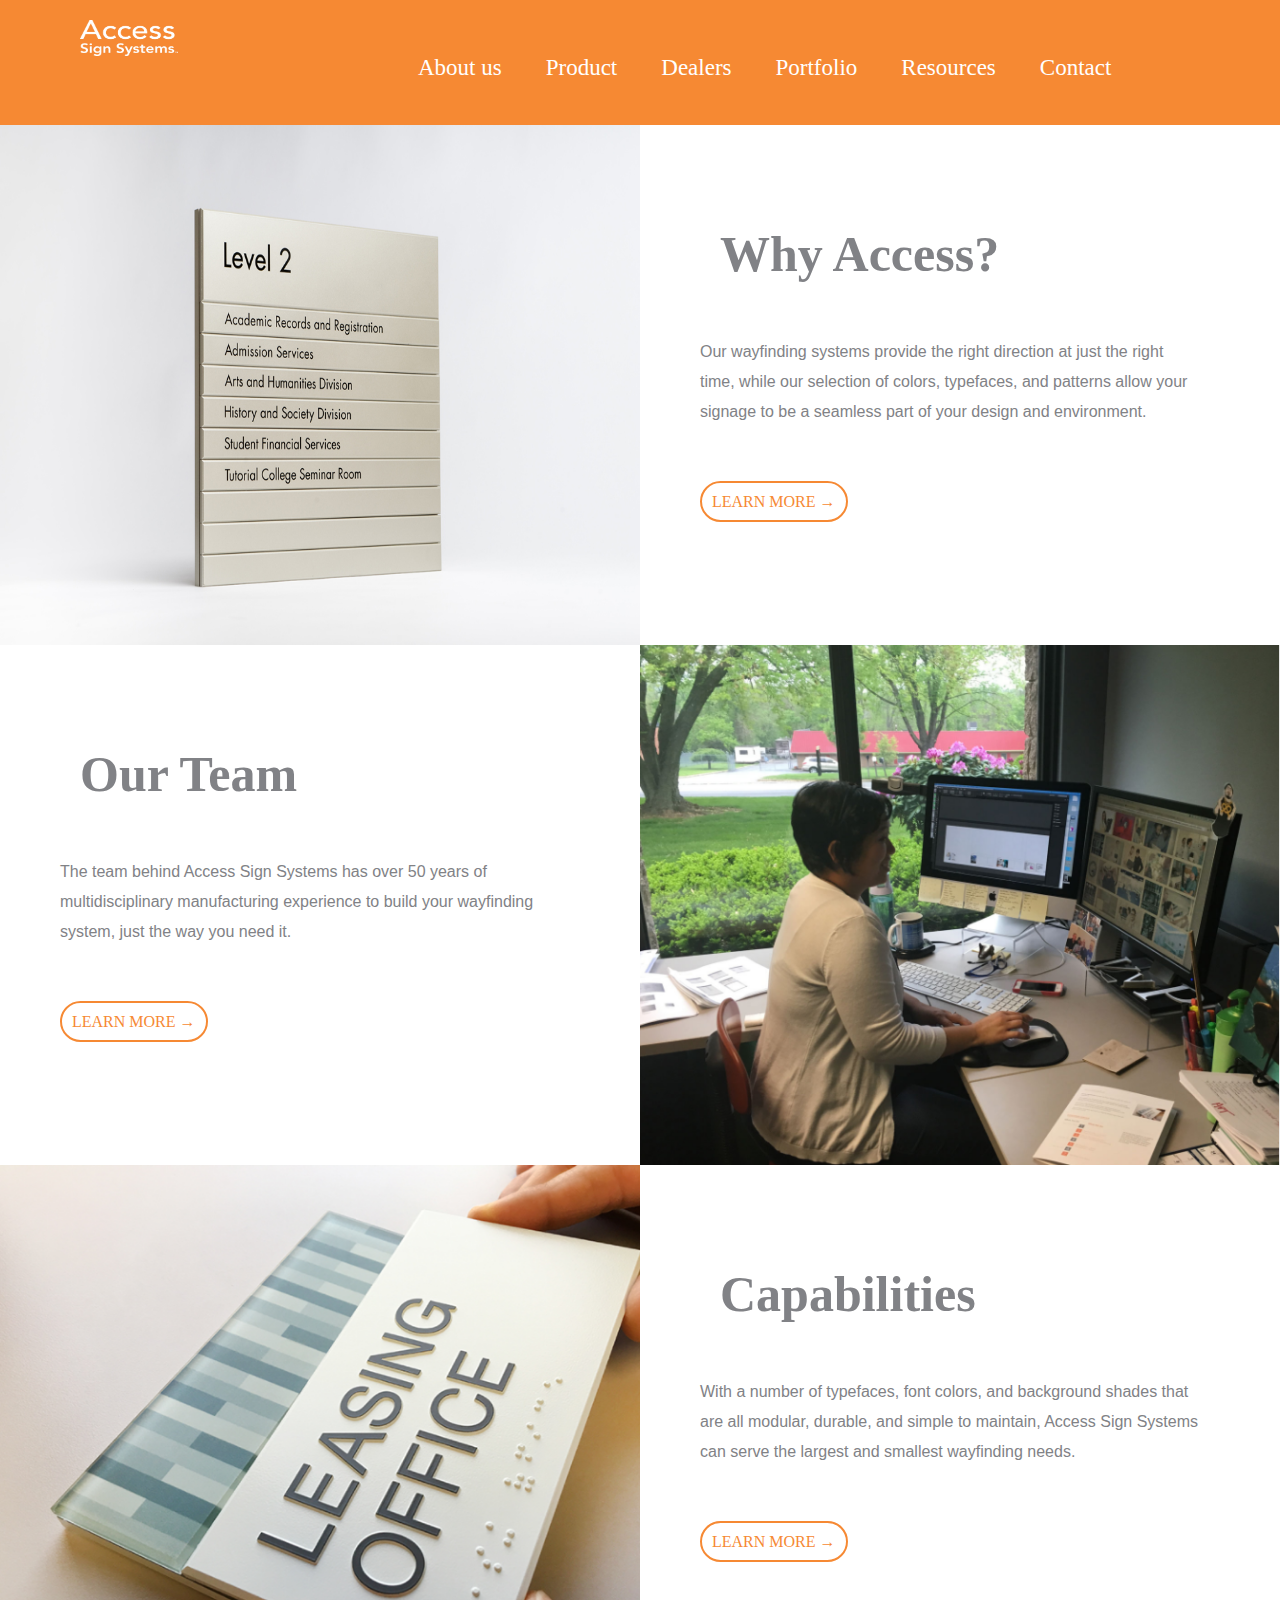
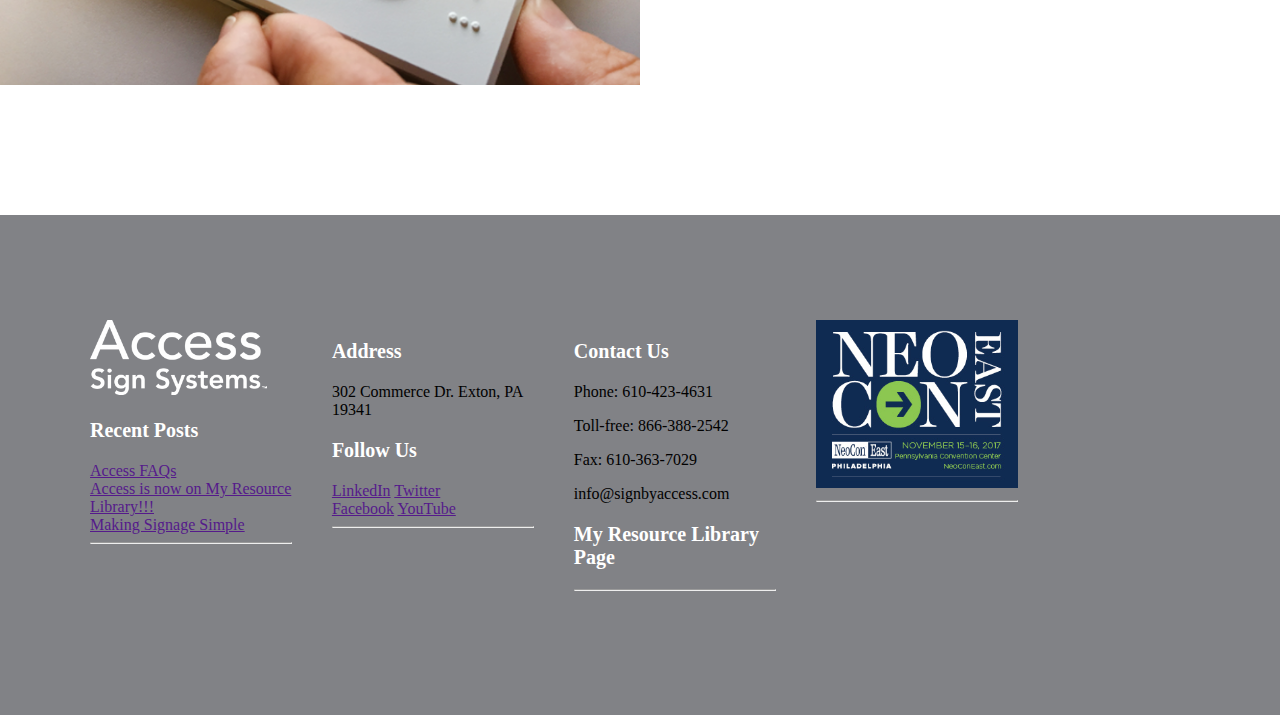
<file: about-us.html>
<!DOCTYPE html>
<html>
<head>
	<title>About Us - Access</title>
	<link rel="stylesheet" type="text/css" href="css/home-style.css">
	<script src="js/jquery-3.2.1.min.js"></script>
</head>
<body>
	<header>
		<div id="navigation">
			<div id="nav-bar">
				<a href="index.html"><img id="nav-image1" src="Images/access-white-text.png"></a>
				<nav id="menu">
					<div class="drop">
						<a class="menu-bar" href="about-us.html">About us</a>
						<div class="dropdown-content">
						<ul>
							<a href="#">Why Access?</a>
							<a href="#">Our Team</a>
							<a href="#">Capabilities</a>
						</ul>
					</div>
					</div>
					<div class="drop">
						<a class="menu-bar" href="product.html">Product</a>
						<div class="dropdown-content">
						<ul>
							<a href="#">Access Healthcare</a>
							<a href="#">Access Identity</a>
							<a href="#">Access Residential</a>
							<a href="#">Access Signature</a>
							<a href="#">Access Alert</a>
							<a href="#">Accessories</a>
						</ul>
					</div>
					</div>
					<a class="menu-bar" href="dealers.html">Dealers</a>
					<div class="drop">
						<a class="menu-bar" href="portfolio.html">Portfolio</a>
						<div class="dropdown-content">
						<ul>
							<a href="#">Gallery</a>
							<a href="#">Case Studies</a>
						</ul>
					</div>
					</div>
					<div class="drop">
						<a class="menu-bar" href="resourcess.html">Resources</a>
						<div class="dropdown-content">
						<ul>
							<a href="#">My Resource Library</a>
							<a href="#">Blog</a>
							<a href="#">Downloads</a>
							<a href="#">White Papers</a>
						</ul>
					</div>
					</div>
					<a class="menu-bar" href="contact.html">Contact</a>
				</nav>
			</div>
		</div>
	</header>
	<div id="aboutus">
		<div>
			<img class="about" src="Images/level2.jpg">
			<div class="about">
				<h1 class="about-h1-text">Why Access?</h1>
				<p class="about-p-text">Our wayfinding systems provide the right direction at just the right time, while our selection of colors, typefaces, and patterns allow your signage to be a seamless part of your design and environment.</p>
				<a class="click" href="#">LEARN MORE →</a>
			</div>
		</div>
		<div>
			<div class="about">
				<h1 class="about-h1-text">Our Team</h1>
				<p class="about-p-text">The team behind Access Sign Systems has over 50 years of multidisciplinary manufacturing experience to build your wayfinding system, just the way you need it.</p>
				<a class="click" href="#">LEARN MORE →</a>
			</div>
			<img class="about" src="Images/ourteam.png">

		</div>
		<div >
			<img class="about" src="Images/leasingoffices.png">
			<div class="about">
				<h1 class="about-h1-text">Capabilities</h1>
				<p class="about-p-text">With a number of typefaces, font colors, and background shades that are all modular, durable, and simple to maintain, Access Sign Systems can serve the largest and smallest wayfinding needs.</p>
				<a class="click" href="#">LEARN MORE →</a>
			</div>
		</div>
	</div>

	<footer>
		<div id="footer">
			<div class="foot">
				<img id="footer-img" src="Images/access-white-text.png">
				<h3 class="footer-header">Recent Posts</h3>
				<a href="">Access FAQs</a>
				<br>
				<a href="">Access is now on My Resource Library!!!</a>
				<br>
				<a href="">Making Signage Simple</a>
				<hr>
			</div>
			<div class="foot">
				<h3 class="footer-header">Address</h3>
				<p>302 Commerce Dr. Exton, PA 19341</p>
				<h3 class="footer-header">Follow Us</h3>
				<a href="">LinkedIn</a>
				<a href="">Twitter</a>
				<br>
				<a href="">Facebook</a>
				<a href="">YouTube</a>
				<hr>
			</div>
			<div class="foot">
				<h3 class="footer-header">Contact Us</h3>
				<p>Phone: 610-423-4631</p>
				<p>Toll-free: 866-388-2542</p>
				<p>Fax: 610-363-7029</p>
				<p>info@signbyaccess.com</p>
				<h3 class="footer-header">My Resource Library Page</h3>
				<hr>
			</div>
			<div class="foot">
				<img id="footer-img2" src="Images/nce-banner.jpg">
				<hr>
			</div>
		</div>
	</footer>
</body>
</html>
</file>
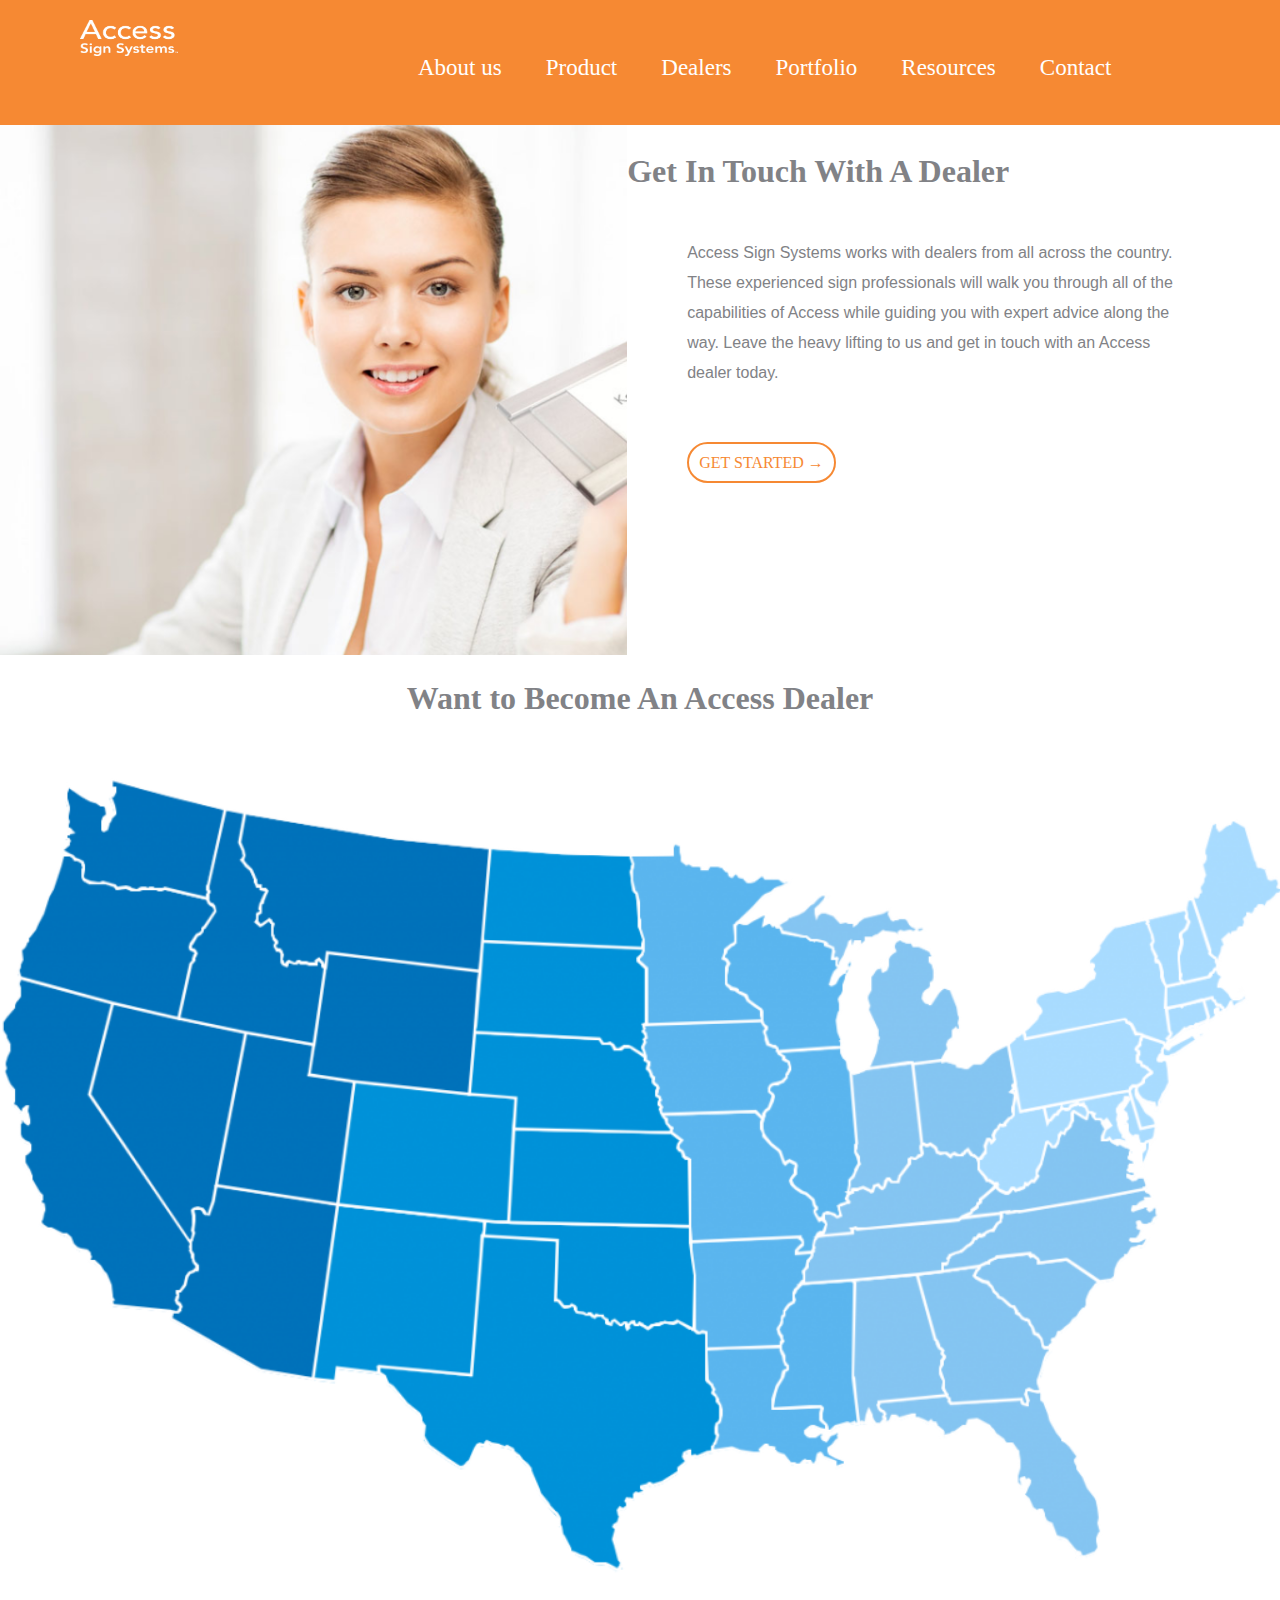
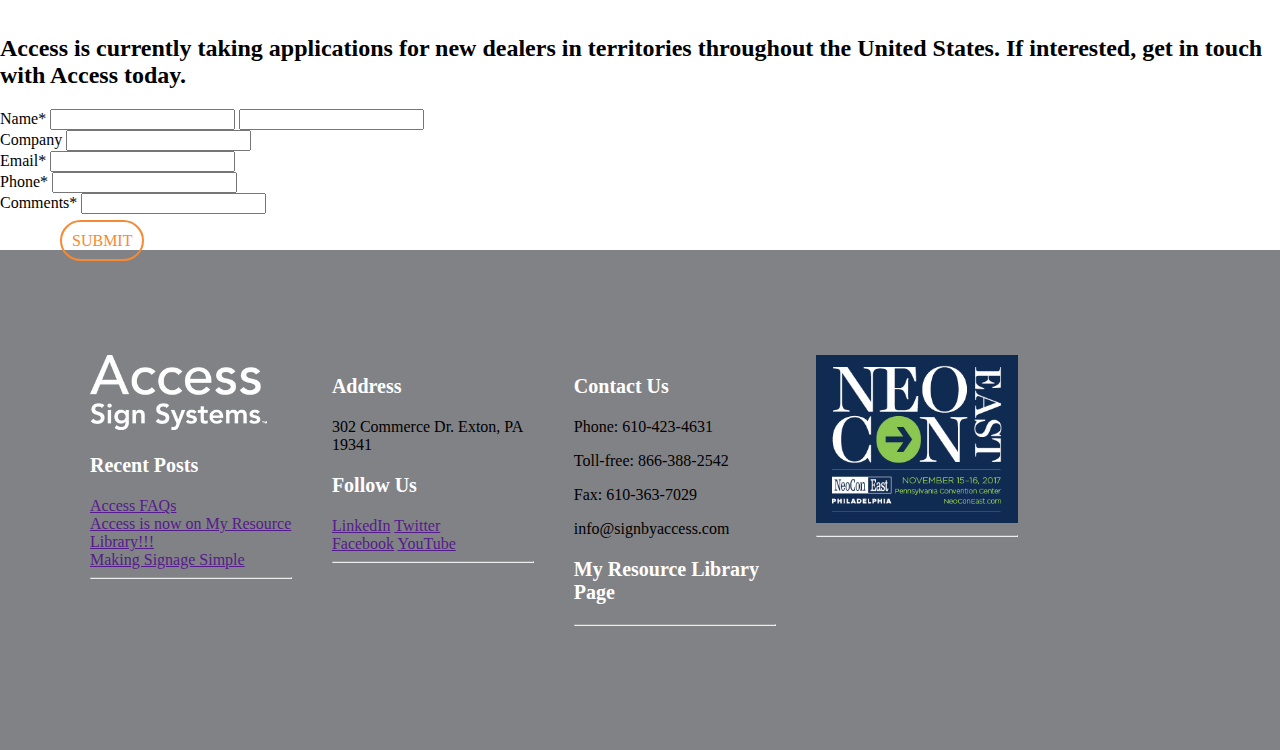
<file: dealers.html>
<!DOCTYPE html>
<html>
<head>
	<title>Dealsers - Access</title>
	<link rel="stylesheet" type="text/css" href="css/home-style.css">
</head>
<body>
	<header>
		<div id="navigation">
			<div id="nav-bar">
				<a href="index.html"><img id="nav-image1" src="Images/access-white-text.png"></a>
				<nav id="menu">
					<div class="drop">
						<a class="menu-bar" href="about-us.html">About us</a>
						<div class="dropdown-content">
						<ul>
							<a href="#">Why Access?</a>
							<a href="#">Our Team</a>
							<a href="#">Capabilities</a>
						</ul>
					</div>
					</div>
					<div class="drop">
						<a class="menu-bar" href="product.html">Product</a>
						<div class="dropdown-content">
						<ul>
							<a href="#">Access Healthcare</a>
							<a href="#">Access Identity</a>
							<a href="#">Access Residential</a>
							<a href="#">Access Signature</a>
							<a href="#">Access Alert</a>
							<a href="#">Accessories</a>
						</ul>
					</div>
					</div>
					<a class="menu-bar" href="dealers.html">Dealers</a>
					<div class="drop">
						<a class="menu-bar" href="portfolio.html">Portfolio</a>
						<div class="dropdown-content">
						<ul>
							<a href="#">Gallery</a>
							<a href="#">Case Studies</a>
						</ul>
					</div>
					</div>
					<div class="drop">
						<a class="menu-bar" href="resourcess.html">Resources</a>
						<div class="dropdown-content">
						<ul>
							<a href="#">My Resource Library</a>
							<a href="#">Blog</a>
							<a href="#">Downloads</a>
							<a href="#">White Papers</a>
						</ul>
					</div>
					</div>
					<a class="menu-bar" href="contact.html">Contact</a>
				</nav>
			</div>
		</div>
	</header>
	<div id="dealer">
		<img id="girl" src="Images/girl.png">
		<div>
			<div id="girl">
			<h1 class="dealers-h1-text">Get In Touch With A Dealer</h1>
			
			<p class="about-p-text">Access Sign Systems works with dealers from all across the country. These experienced sign professionals will walk you through all of the capabilities of Access while guiding you with expert advice along the way. Leave the heavy lifting to us and get in touch with an Access dealer today.</p>
			<a class="click" href="#">GET STARTED →</a>
			</div>
		</div>
	</div>
	<div>
		<h1 class="map-text">Want to Become An Access Dealer</h1>
		<img class="map-image" src="Images/map.png">
	</div>
	<div>
		<h2>Access is currently taking applications for new dealers in territories throughout the United States. If interested, get in touch with Access today.</h2>
		<div>
			<div>
				<label>Name*</label>
				<input class="namebutton" type="text" name="name">
				<input class="namebutton" type="text" name="surname">
			</div>
			<div>
				<label>Company</label>
				<input type="text" name="comname">
			</div>
			<div>
				<label>Email*</label>
				<input type="text" name="email">

			</div>
			<div>
				<label>Phone*</label>
				<input type="text" name="phone">
			</div>
			<div>
				<label>Comments*</label>
				<input type="text" name="email">
			</div>
			<br>
			<a 	class="click" href="#">SUBMIT</a>
			</div>
			<div id="map">
				
			</div>
		</div>
	</div>
	<footer>
		<div id="footer">
			<div class="foot">
				<img id="footer-img" src="Images/access-white-text.png">
				<h3 class="footer-header">Recent Posts</h3>
				<a href="">Access FAQs</a>
				<br>
				<a href="">Access is now on My Resource Library!!!</a>
				<br>
				<a href="">Making Signage Simple</a>
				<hr>
			</div>
			<div class="foot">
				<h3 class="footer-header">Address</h3>
				<p>302 Commerce Dr. Exton, PA 19341</p>
				<h3 class="footer-header">Follow Us</h3>
				<a href="">LinkedIn</a>
				<a href="">Twitter</a>
				<br>
				<a href="">Facebook</a>
				<a href="">YouTube</a>
				<hr>
			</div>
			<div class="foot">
				<h3 class="footer-header">Contact Us</h3>
				<p>Phone: 610-423-4631</p>
				<p>Toll-free: 866-388-2542</p>
				<p>Fax: 610-363-7029</p>
				<p>info@signbyaccess.com</p>
				<h3 class="footer-header">My Resource Library Page</h3>
				<hr>
			</div>
			<div class="foot">
				<img id="footer-img2" src="Images/nce-banner.jpg">
				<hr>
			</div>
		</div>
	</footer>
</body>
</html>
</file>
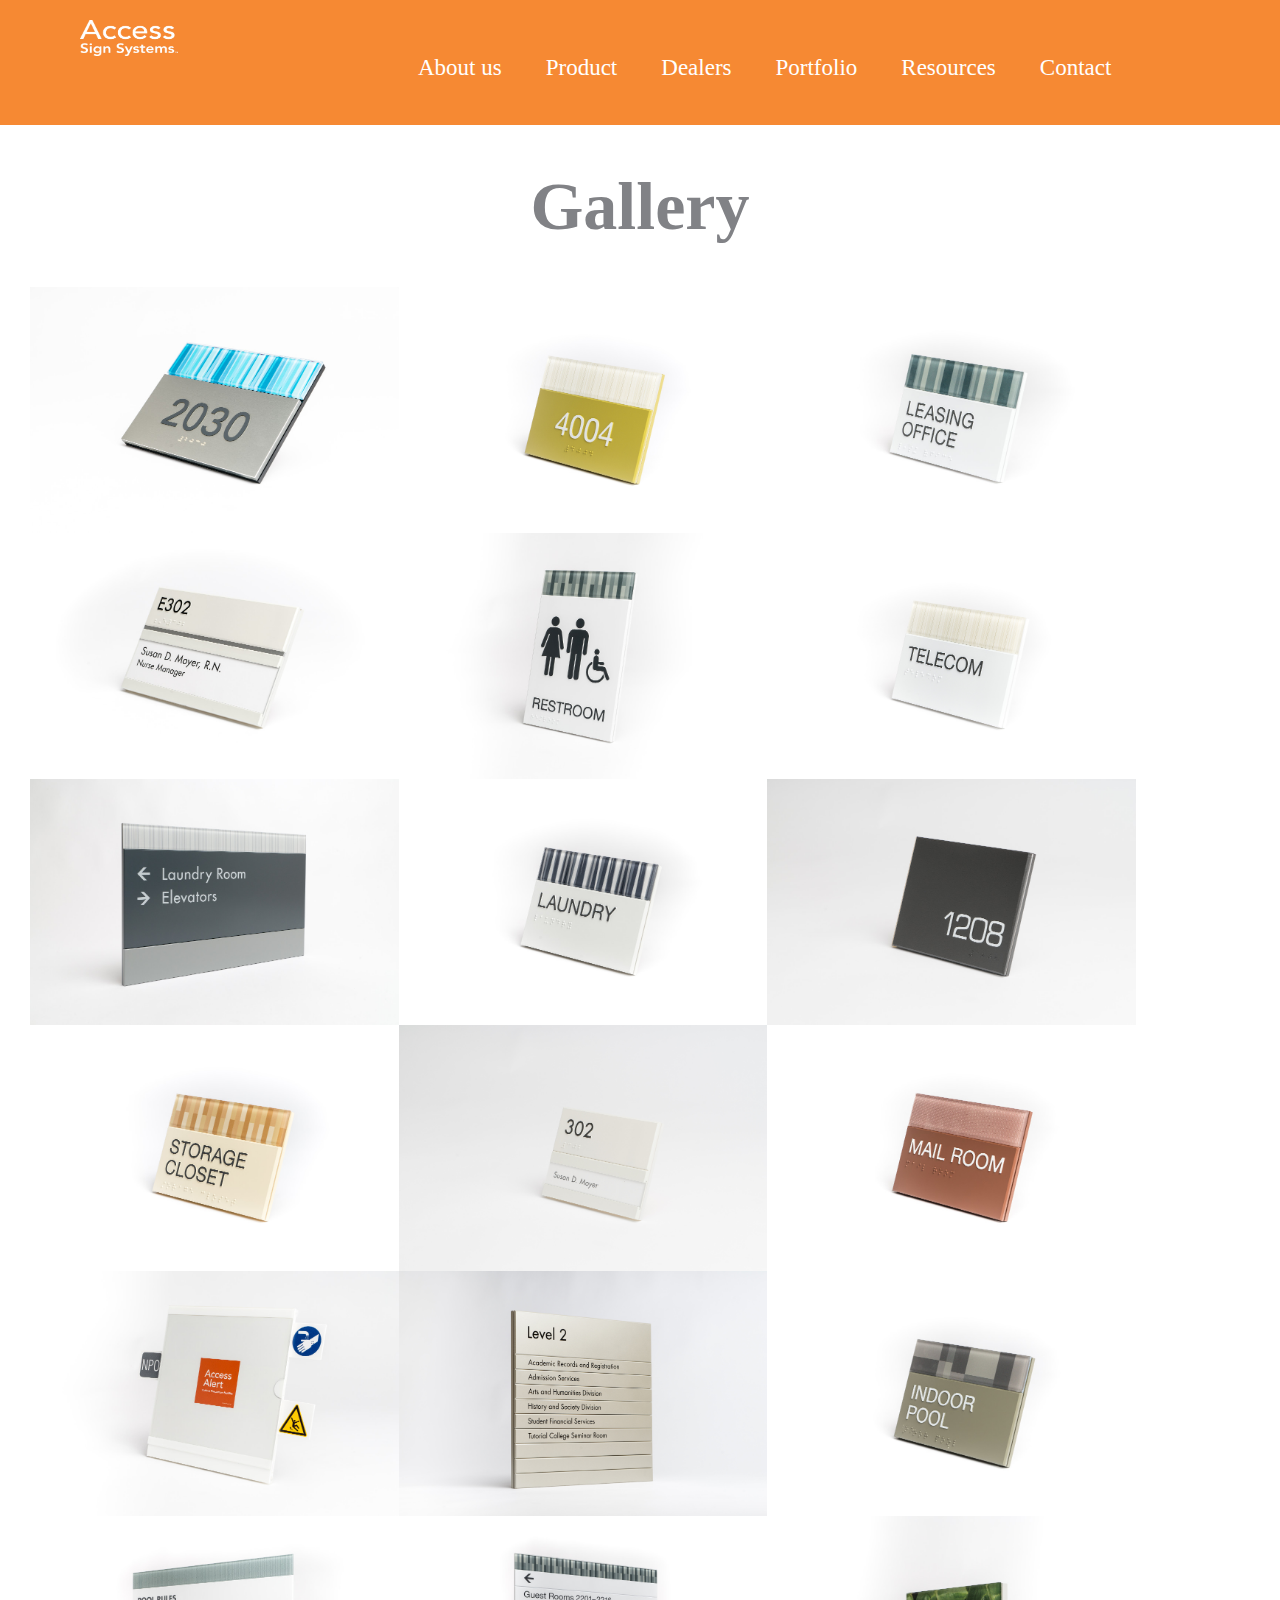
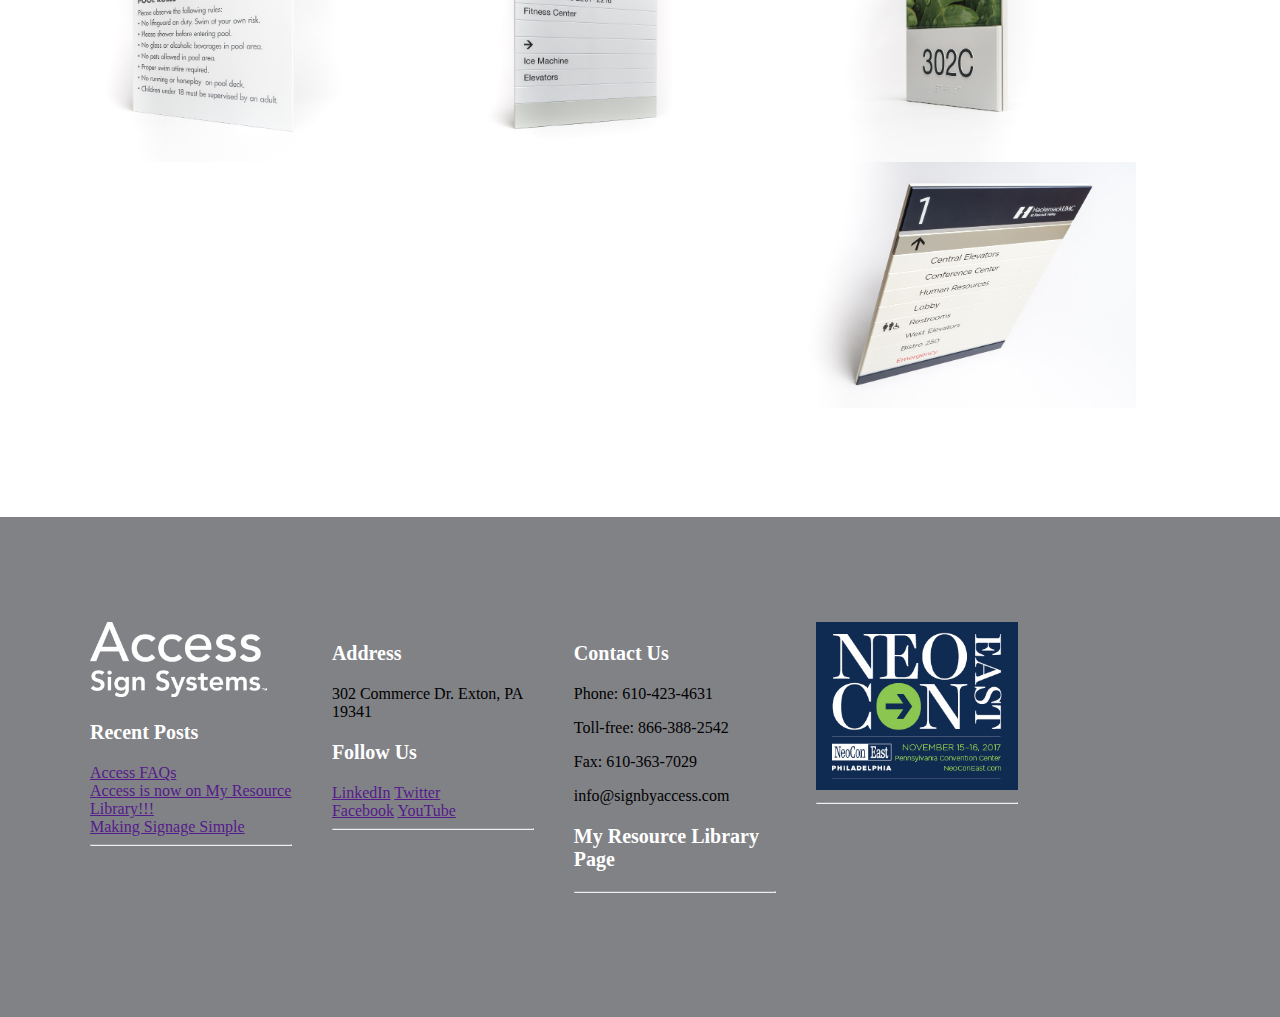
<file: portfolio.html>
<!DOCTYPE html>
<html>
<head>
	<title>Gallery</title>
	<link rel="stylesheet" type="text/css" href="css/home-style.css">
</head>
<body>
	<header>
		<div id="navigation">
			<div id="nav-bar">
				<a href="index.html"><img id="nav-image1" src="Images/access-white-text.png"></a>
				<nav id="menu">
					<div class="drop">
						<a class="menu-bar" href="about-us.html">About us</a>
						<div class="dropdown-content">
						<ul>
							<a href="#">Why Access?</a>
							<a href="#">Our Team</a>
							<a href="#">Capabilities</a>
						</ul>
					</div>
					</div>
					<div class="drop">
						<a class="menu-bar" href="product.html">Product</a>
						<div class="dropdown-content">
						<ul>
							<a href="#">Access Healthcare</a>
							<a href="#">Access Identity</a>
							<a href="#">Access Residential</a>
							<a href="#">Access Signature</a>
							<a href="#">Access Alert</a>
							<a href="#">Accessories</a>
						</ul>
					</div>
					</div>
					<a class="menu-bar" href="dealers.html">Dealers</a>
					<div class="drop">
						<a class="menu-bar" href="portfolio.html">Portfolio</a>
						<div class="dropdown-content">
						<ul>
							<a href="#">Gallery</a>
							<a href="#">Case Studies</a>
						</ul>
					</div>
					</div>
					<div class="drop">
						<a class="menu-bar" href="resourcess.html">Resources</a>
						<div class="dropdown-content">
						<ul>
							<a href="#">My Resource Library</a>
							<a href="#">Blog</a>
							<a href="#">Downloads</a>
							<a href="#">White Papers</a>
						</ul>
					</div>
					</div>
					<a class="menu-bar" href="contact.html">Contact</a>
				</nav>
			</div>
		</div>
	</header>
	<div>
		<h1 id="gallery-h1-text">Gallery</h1>
		<div id="gallery-images">
			<img class="gal-images" src="Images/img2030.jpg">
			<img class="gal-images" src="Images/img4004.jpg">
			<img class="gal-images" src="Images/leasingOffice.jpg">
			<img class="gal-images" src="Images/e302.jpg">
			<img class="gal-images" src="Images/restroom.jpg">
			<img class="gal-images" src="Images/telecom.jpg">
			<img class="gal-images" src="Images/laundryRoom.jpg">
			<img class="gal-images" src="Images/landry.jpg">
			<img class="gal-images" src="Images/img1208.jpg">
			<img class="gal-images" src="Images/storageCloset.jpg">
			<img class="gal-images" src="Images/img302.jpg">
			<img class="gal-images" src="Images/mailroom.jpg">
			<img class="gal-images" src="Images/accessAlert.jpg">
			<img class="gal-images" src="Images/level2.jpg">
			<img class="gal-images" src="Images/indoorpool.jpg">
			<img class="gal-images" src="Images/poolRules.jpg">
			<img class="gal-images" src="Images/guestRooms.jpg">
			<img class="gal-images" src="Images/img302c.jpg">
			<img class="gal-images" src="Images/hackenSack.jpg">
		</div>
	</div>
	

	<footer>
		<div id="footer">
			<div class="foot">
				<img id="footer-img" src="Images/access-white-text.png">
				<h3 class="footer-header">Recent Posts</h3>
				<a href="">Access FAQs</a>
				<br>
				<a href="">Access is now on My Resource Library!!!</a>
				<br>
				<a href="">Making Signage Simple</a>
				<hr>
			</div>
			<div class="foot">
				<h3 class="footer-header">Address</h3>
				<p>302 Commerce Dr. Exton, PA 19341</p>
				<h3 class="footer-header">Follow Us</h3>
				<a href="">LinkedIn</a>
				<a href="">Twitter</a>
				<br>
				<a href="">Facebook</a>
				<a href="">YouTube</a>
				<hr>
			</div>
			<div class="foot">
				<h3 class="footer-header">Contact Us</h3>
				<p>Phone: 610-423-4631</p>
				<p>Toll-free: 866-388-2542</p>
				<p>Fax: 610-363-7029</p>
				<p>info@signbyaccess.com</p>
				<h3 class="footer-header">My Resource Library Page</h3>
				<hr>
			</div>
			<div class="foot">
				<img id="footer-img2" src="Images/nce-banner.jpg">
				<hr>
			</div>
		</div>
	</footer>
</body>
</html>
</file>
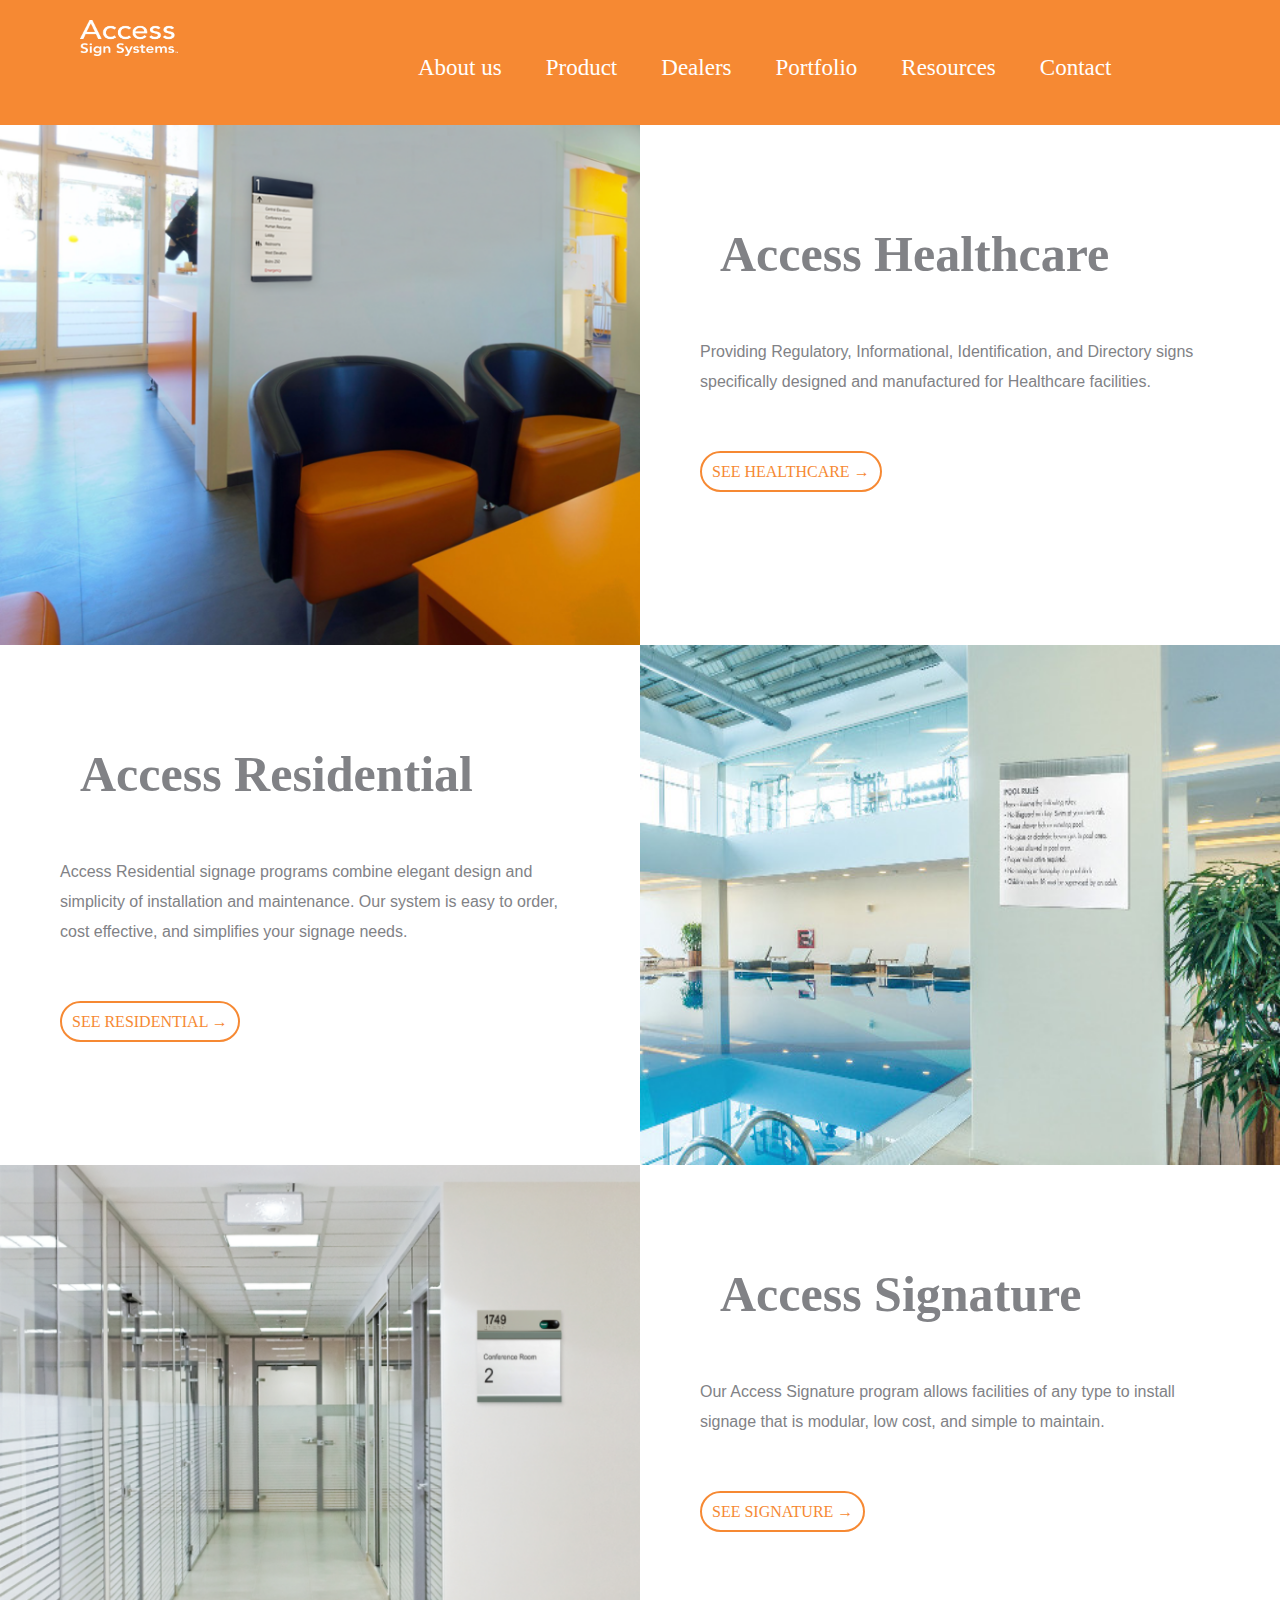
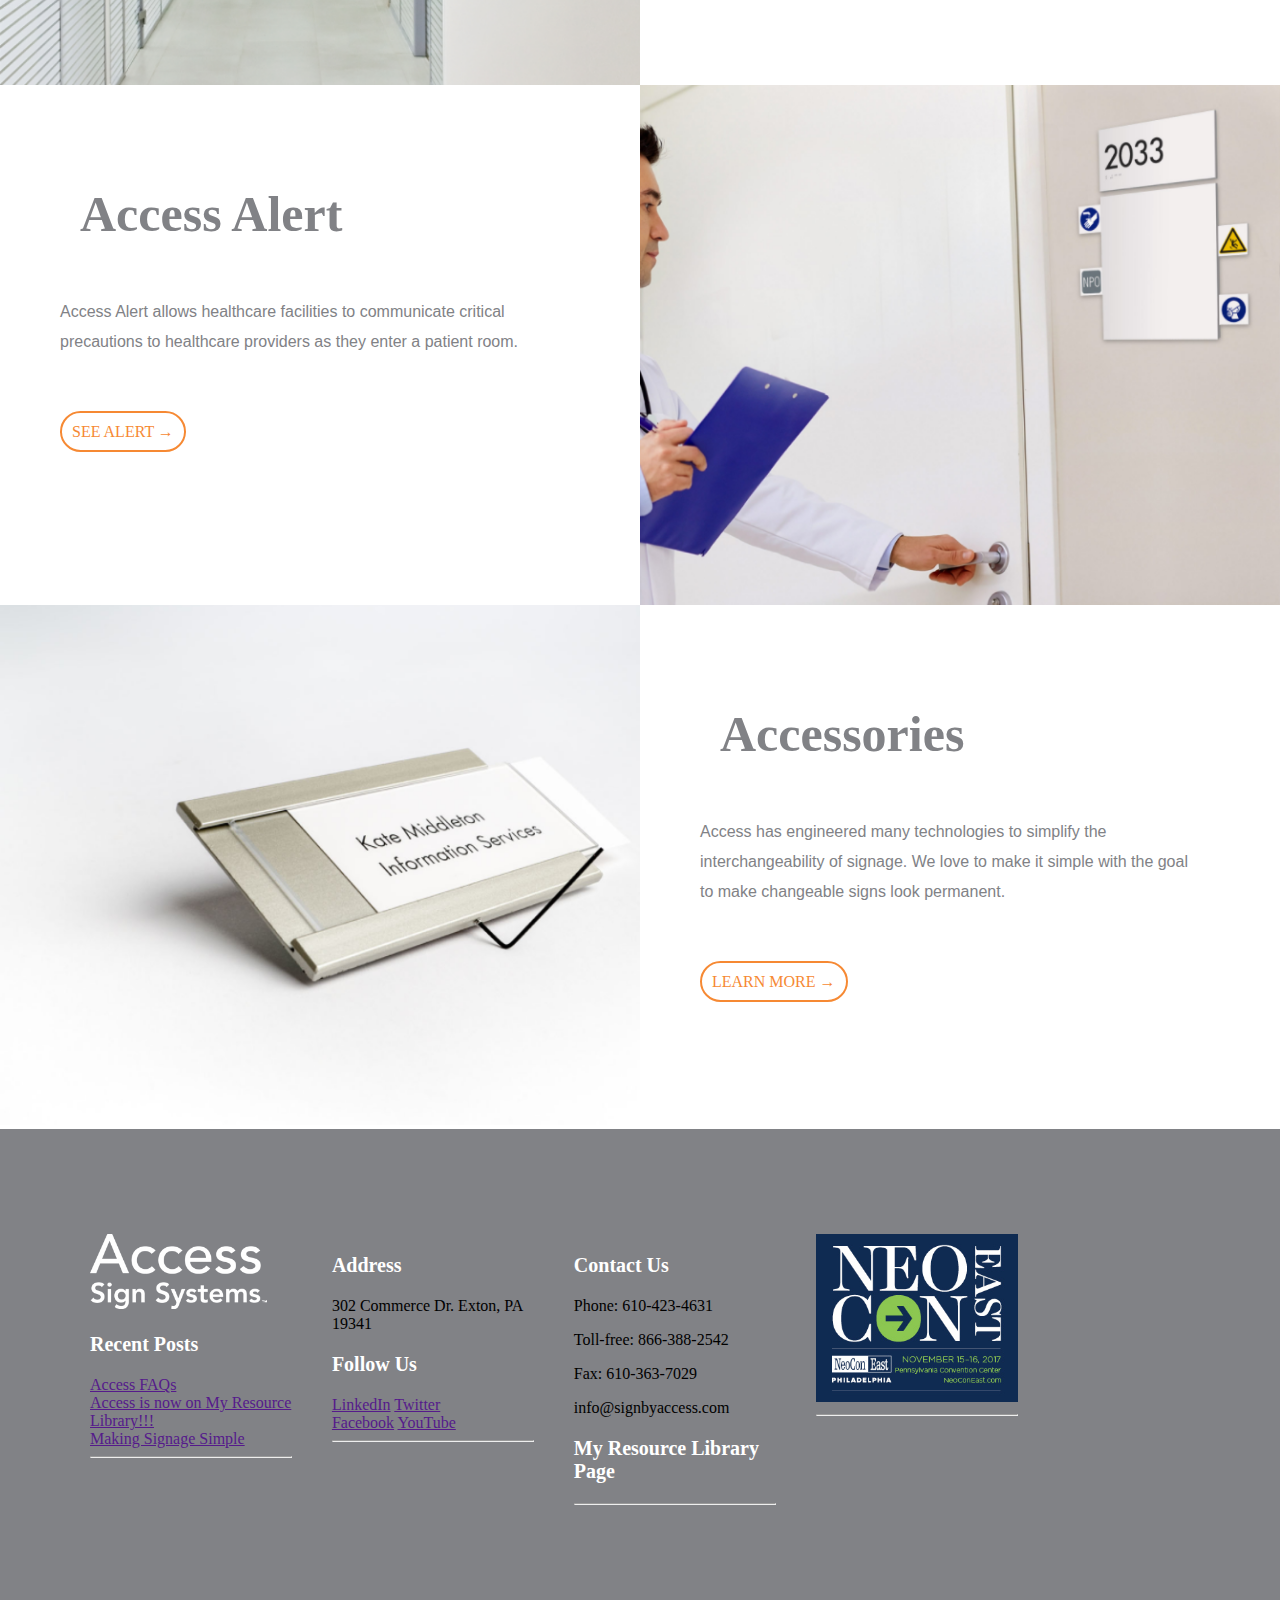
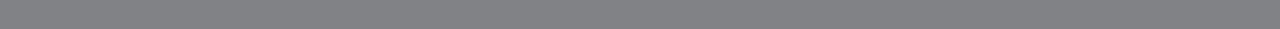
<file: product.html>
<!DOCTYPE html>
<html>
<head>
	<title>Product - Access</title>
	<link rel="stylesheet" type="text/css" href="css/home-style.css">
</head>
<body>
	<header>
		<div id="navigation">
			<div id="nav-bar">
				<a href="index.html"><img id="nav-image1" src="Images/access-white-text.png"></a>
				<nav id="menu">
					<div class="drop">
						<a class="menu-bar" href="about-us.html">About us</a>
						<div class="dropdown-content">
						<ul>
							<a href="#">Why Access?</a>
							<a href="#">Our Team</a>
							<a href="#">Capabilities</a>
						</ul>
					</div>
					</div>
					<div class="drop">
						<a class="menu-bar" href="product.html">Product</a>
						<div class="dropdown-content">
						<ul>
							<a href="#">Access Healthcare</a>
							<a href="#">Access Identity</a>
							<a href="#">Access Residential</a>
							<a href="#">Access Signature</a>
							<a href="#">Access Alert</a>
							<a href="#">Accessories</a>
						</ul>
					</div>
					</div>
					<a class="menu-bar" href="dealers.html">Dealers</a>
					<div class="drop">
						<a class="menu-bar" href="portfolio.html">Portfolio</a>
						<div class="dropdown-content">
						<ul>
							<a href="#">Gallery</a>
							<a href="#">Case Studies</a>
						</ul>
					</div>
					</div>
					<div class="drop">
						<a class="menu-bar" href="resourcess.html">Resources</a>
						<div class="dropdown-content">
						<ul>
							<a href="#">My Resource Library</a>
							<a href="#">Blog</a>
							<a href="#">Downloads</a>
							<a href="#">White Papers</a>
						</ul>
					</div>
					</div>
					<a class="menu-bar" href="contact.html">Contact</a>
				</nav>
			</div>
		</div>
	</header>
	<div id="product">
		<div>
			<img class="product-class" src="Images/accesshealthcare.png">
			<div class="product-class">
				<h1 class="about-h1-text">Access Healthcare</h1>
				<p class="about-p-text">Providing Regulatory, Informational, Identification, and Directory signs specifically designed and manufactured for Healthcare facilities.</p>
				<a class="click" href="">SEE HEALTHCARE →</a>
			</div>
		</div>
		<div>
			<div class="product-class">
				<h1 class="about-h1-text">Access Residential</h1>
				<p class="about-p-text">Access Residential signage programs combine elegant design and simplicity of installation and maintenance. Our system is easy to order, cost effective, and simplifies your signage needs.</p>
				<a class="click" href="">SEE RESIDENTIAL →</a>
			</div>
			<img class="product-class" src="Images/Pool-home.jpg">
		</div>
		<div>
			<img class="product-class" src="Images/signature.png">
			<div class="product-class">
				<h1 class="about-h1-text">Access Signature</h1>
				<p class="about-p-text">Our Access Signature program allows facilities of any type to install signage that is modular, low cost, and simple to maintain.</p>
				<a class="click" href="">SEE SIGNATURE →</a>
			</div>
		</div>
		<div>
			<div class="product-class">
				<h1 class="about-h1-text">Access Alert</h1>
				<p class="about-p-text">Access Alert allows healthcare facilities to communicate critical precautions to healthcare providers as they enter a patient room.</p>
				<a class="click" href="">SEE ALERT →</a>
			</div>
			<img class="product-class" src="Images/alert.png">
		</div>
		<div>
			<img class="product-class" src="Images/katemiddleton.png">
			<div class="product-class">
				<h1 class="about-h1-text">Accessories</h1>
				<p class="about-p-text">Access has engineered many technologies to simplify the interchangeability of signage. We love to make it simple with the goal to make changeable signs look permanent.</p>
				<a class="click" href="">LEARN MORE →</a>
			</div>
		</div>
	</div>

	<footer>
		<div id="footer">
			<div class="foot">
				<img id="footer-img" src="Images/access-white-text.png">
				<h3 class="footer-header">Recent Posts</h3>
				<a href="">Access FAQs</a>
				<br>
				<a href="">Access is now on My Resource Library!!!</a>
				<br>
				<a href="">Making Signage Simple</a>
				<hr>
			</div>
			<div class="foot">
				<h3 class="footer-header">Address</h3>
				<p>302 Commerce Dr. Exton, PA 19341</p>
				<h3 class="footer-header">Follow Us</h3>
				<a href="">LinkedIn</a>
				<a href="">Twitter</a>
				<br>
				<a href="">Facebook</a>
				<a href="">YouTube</a>
				<hr>
			</div>
			<div class="foot">
				<h3 class="footer-header">Contact Us</h3>
				<p>Phone: 610-423-4631</p>
				<p>Toll-free: 866-388-2542</p>
				<p>Fax: 610-363-7029</p>
				<p>info@signbyaccess.com</p>
				<h3 class="footer-header">My Resource Library Page</h3>
				<hr>
			</div>
			<div class="foot">
				<img id="footer-img2" src="Images/nce-banner.jpg">
				<hr>
			</div>
		</div>
	</footer>
</body>
</html>
</file>
<file: css/home-style.css>
/*Navigation part*/
body{
	margin: 0;
}
#navigation{
	background-color: #f68933;
	width: 100%;
	display: inline-block;
	margin: 0;
	position: relative;
	vertical-align: middle;
	z-index: 110;
}
#nav-bar{
	width: 90%;
	height: 125px;
	margin-left: 20px;

}
#menu-bar:hover{
	width: 100px;
    height: 100px;
    background: red;
    -webkit-transition: width 2s; 
    transition: width 2s;
}

#nav-image1{
	width: 178px;
	height: 76px;
	float: left;
	padding: 20px 20px 20px 60px;
}
#menu{
	float: left;
	margin-left: 200px;
	margin-top: 55px;
}
.menu-bar{
	position: relative;
	text-decoration: none;
	font-size: 23px;
	color: white;
	margin: 40px 20px 10px 20px;
}
/*HOME part*/
#Simple{
	background-image: url("../Images/access-black-and-white.jpg");
	width: 100%;
	height: 700px;
	align-items: middle;
	margin-top: -100px;
	margin-right: 0px;
	margin-left: 0px;
}
#simpleText{
	color: #fff;
}

#link-image{
	width: 100%;
}
#sisManSym{
	display: inline-block;
}
.SignManSys1{
	width: 48%;
	float: left;
}
.click{
	border: solid 2px;
	border-radius: 40px;
	text-decoration: none;
	border-color: #f68933;
	padding: 15px 15px 15px 15px;
	color: #f68933;
	padding: 10px;
	margin-left: 60px;
	font-style: bold;

}
.click:hover{
	background-color: #f68933;
	color: white;
}
.home-h1-text{
	font-family: Montserrat, sans-serif;
	font-size: 35px;
	color: #818286;
	text-align: left;
	margin-left: 70px;

}
.home-p-text{
	font-family: Ubuntu, sans-serif;
	font-size: 16px;
	color: #818286;
	line-height: 25px;
	margin-left: 70px;
}
#experience{
	background-image: url("../Images/access-experience-matters.jpg");
	background-position: 50% 128px;
	width: 100%;
	height: 300px;
	position: relative;
	text-align: center;
	vertical-align: middle;
}
.experience-h2{
	color: white;
	font-size: 40px;
	font-family: Montserrat;
	line-height: 50px;
	letter-spacing: 0px;
	text-align: center;
	font-weight: 700;

}
#experience-p{
	color: #fff;
	font-size: 20px;
	font-family: Montserrat,sans-serif;
	text-align: center;

}
#experience-a{
	color: #fff;
	text-decoration: none;
	font-size: 30px;
}
.drop{
	position: relative;
	display: inline-block;
}
.dropdown-content{
	display: none;
	position: absolute;
	background-color: #fff;
    min-width: 160px;
    
    padding: 12px 16px;
    z-index: 1;
}



#example{
	display: inline-block;
	width: 90%;
	margin: 60px auto;
	margin-left: 60px;

}
#navThree{
	width: 28%;
	float: left;
	margin: 10px;
	margin-top: 10px;
}
#navThree a{
	color: #818286;
	text-decoration: none;
	font-family: Montserrat;
	font-size: 20px;


}
#navThree p{
	color: #818286;
	font-family: Montserrat;
	font-size: 16px;
	line-height: 25px; 
}

#ComSiSol{
	width: 68%;
	float: left;
	margin: 10px;
}
#ComSiSol h2{
	color: #818286;
	font-size: 32px;
	line-height: 1.34em;
	letter-spacing: -1.8px;
	font-weight: 700;
	font-family: Montserrat, sans-serif;
}
#ComSiSol p{
	color: #818286;
	font-size: 16px;
	line-height: 27px;
	font-weight: 400;

}
* {box-sizing:border-box}

/* Slideshow container */
.slideshow-container {
	background-image: url(../Images/Access-Testimonials-Background-Image-copy-1.jpg);
  	max-width: 100%;
  	height: 350px;
  	position: relative;
  	margin: auto;
}

/* Hide the images by default */
.mySlides {
    display: none;
}


/* Next & previous buttons */
.prev, .next {
	cursor: pointer;
	position: absolute;
	top: 50%;
	width: auto;
	margin-top: -22px;
	padding: 16px;
	color: white;
	font-weight: bold;
	font-size: 18px;
	transition: 0.6s ease;
	border-radius: 0 3px 3px 0;
}

/* Position the "next button" to the right */
.next {
	right: 0;
	border-radius: 3px 0 0 3px;
}

/* On hover, add a black background color with a little bit see-through */
.prev:hover, .next:hover {
	background-color: rgba(0,0,0,0.8);
}

/* Caption text */

.text {
	float: right;
}

/* Number text (1/3 etc) */
.numbertext {
	color: #f2f2f2;
	font-size: 12px;
	padding: 8px 12px;
  	position: absolute;
  	top: 0;
}

/* The dots/bullets/indicators */
.dot {
  	cursor:pointer;
  	height: 15px;
  	width: 15px;
  	margin: 0 2px;
  	background-color: #bbb;
  	border-radius: 50%;
  	display: inline-block;
  	transition: background-color 0.6s ease;
}

.active, .dot:hover {
  	background-color: #717171;
}

/* Fading animation */
.fade {
  	-webkit-animation-name: fade;
  	-webkit-animation-duration: 1.5s;
  	animation-name: fade;
  	animation-duration: 1.5s;
}

@-webkit-keyframes fade {
  	from {opacity: .4} 
  	to {opacity: 1}
}

@keyframes fade {
  	from {opacity: .4} 
  	to {opacity: 1}
}
#Galeries{
	margin-top: 30px;
}
#OurGalleries-h2{
	font-family: Montserrat;
	font-size: 78px;
	color: #818286;
	text-align: center;
}
.SolutionImages{
	width: 30%;
	float: left;
	margin: 10px;

}


.slide-element{
	display: none;
}
.slide-element img{
	float: left;
	width: 25%
}
.slide-element div{
	float: left;
	width: 73%;
}
	
/*Footer*/
footer{
	background-color: #818286;
	width: 100%;
	height: 500px;
}
#footer{
	display: inline-block;
	width: 90%;
	margin: 60px 70px 40px 70px;
}
#footer-img{
	width: 177px;
	height: 75px;
}
.foot{
	width: 21%;
	height: 253px;
	float: left;
	padding: 45px 20px 45px 20px;
}
#footer-img2{
	width: 100%;
}
.footer-header{
	font-size: 20px;
	color: white;
}
hr{
	margin-bottom: 60px;
}





/*CONTACT part*/

#contact-background-image{
	background-image: url("../Images/gest.jpg");
	width: 100%;
	height: 300px;
	margin-top: -20px;
}
#contact-background-image h1{
	color: #fff;
	font-size: 45px;
	line-height: 1em;
	letter-spacing: -4px;
}
#contact-p{
	font-family: Montserrat;
	font-size: 18px;
	color: #818286;
}
#namebutton{
	width: 40%;
	height: 40px;

}

#contactp{
	width: 100%;
	height: 500px;
}
.contact-div{
	size: 40px;
}




/*ABOUT US part*/
#aboutus{
	width: 100%;
	height: 1690px;
}
.about{
	width: 50%;
	height: 520px;
	float: left;
	text-align: left;

}
.about-h1-text{
	color: #818286;
	font-size: 50px;
	margin-top: 100px;
	margin-left: 80px;
}
.about-p-text{
	color: #818286;
	padding: 20px 80px 50px 60px;
	font-size: 16px;
	font-family: Ubuntu, sans-serif;
	text-align: left;
	line-height: 30px;
}
/*PRODUCTS part*/
#product{
	display: inline-block;
	width: 100%;
	height: 2600px;
	text-align: left;

}
.product-class{
	width: 50%;
	height: 520px;
	float: left;
}


/*RESOURCES*/
.blog-background-image{
	background-image: url("../Images/Access-Blog-Header.jpg");
	width: 100%;
	height: 500px;
	background-repeat: no-repeat;
}
.blog-h2{
	font-family: Montserrat;
	font-size: 72px;
	color: white;
	text-align: bottom;
}
.continue-reading{
	text-decoration: none;
	color: #f68933;
	font-family: Montserrat;
	font-size: 17px;
	margin-left: 70px;
}
.r-hr{
	margin-left: 70px;
}

.resource-p{
	font-size: 18px;
	color: #818286;
	margin-left: 70px;
}
.main-res{
	display: inline-block;
}
.first-res{
	width: 64%;
	float: left;
}
.second-res{
	width: 34%;
	float: left;
}
.second-res a{
	text-decoration: none;
}
.ullist li{
	text-decoration: none;
}
.resource-images{
	width: 80%;
	margin: 20px 70px;
}
.resource-image-p{
	margin-left: 70px;
}
.LeftandRight ul li{
	display: inline-block;

}
.LeftandRight a{
	text-decoration: none;
	border: 2px solid;
	border-radius: 30px;
	padding: 10px 20px 10px 20px;
	color: #f68933;
}


#Galleries{
	height: 1000px;
}
.resource-h2{
	font-family: Montserrat;
	font-size: 32px;
	text-align: left;
	color: #818286;
	margin-left: 70px;

}




/*DEALERS PART*/
.dealers-h1-text{
	font-family: Montserrat;
	font-size: 32px;
	text-align: left;
	color: #818286;
	line-height: 50px;


}
.map-text{
	font-family: Montserrat;
	font-size: 32px;
	text-align: center;
	color: #818286;
}
.map-image{
	width: 100%;
	text-align: center;

}
#dealer{
	display: inline-block;
}

#girl{
	float: left;
	width: 49%;
}



/*PORTFOLIO part*/
#gallery-h1-text{
	font-family: Montserrat;
	font-size: 68px;
	text-align: center;
	color: #818286;
	line-height: 71px;
}
#gallery-images{
	
	width: 90%;
	height: 1800px;
	margin: 30px;
}
.gal-images{
	width: 32%;
	float: left;
}
</file>
